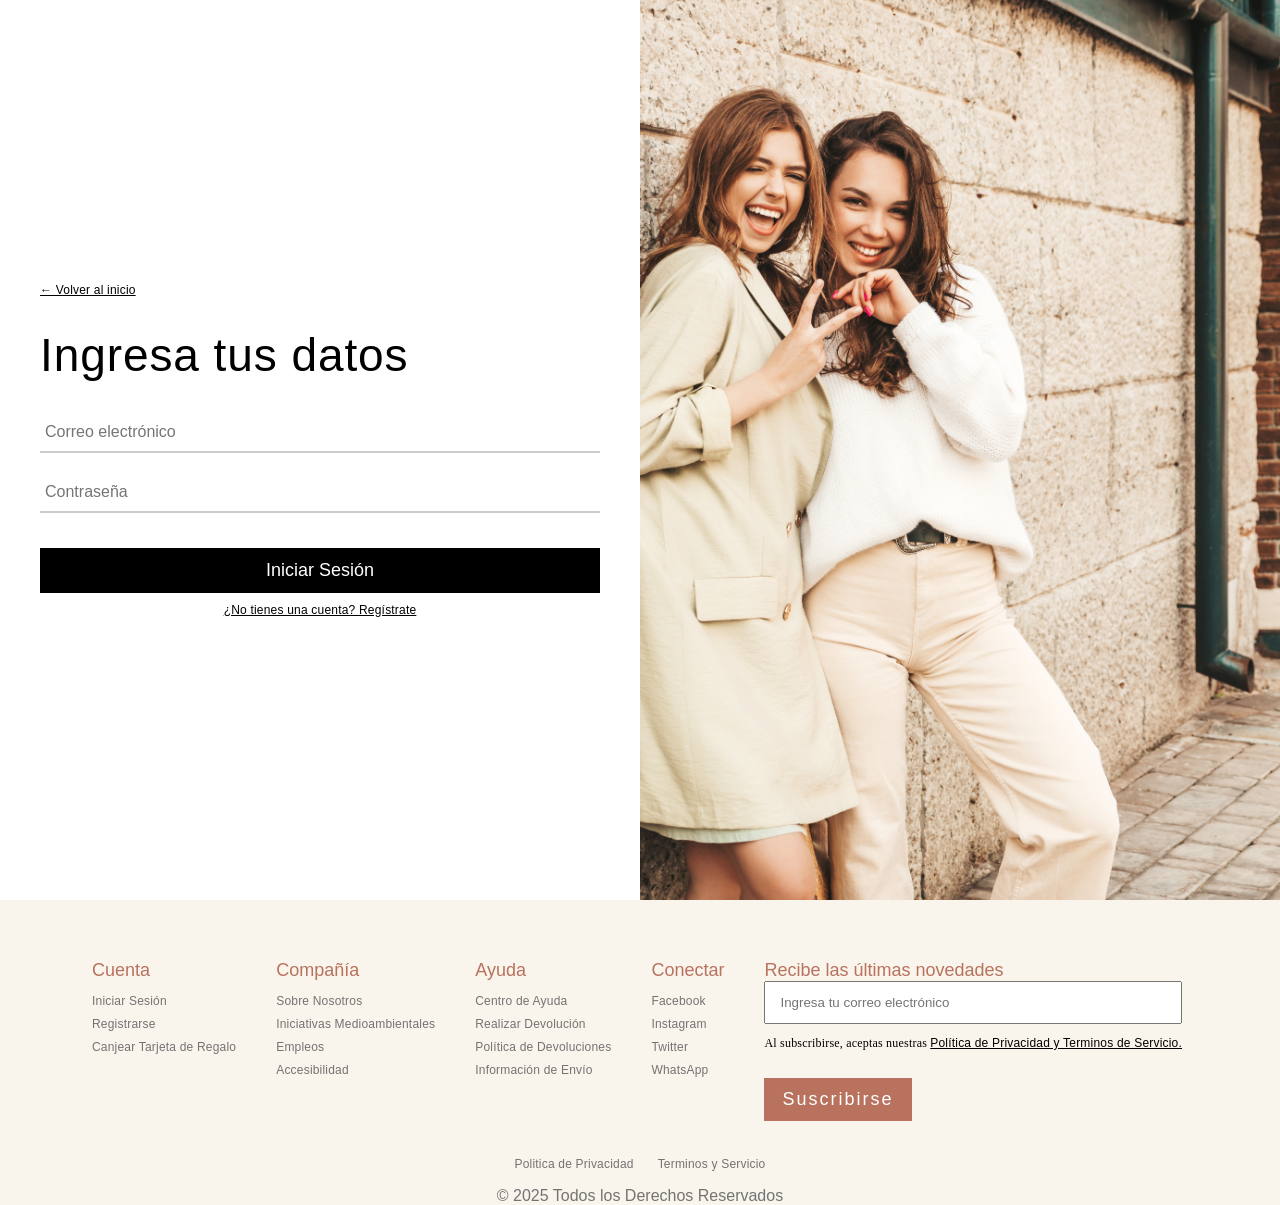
<file: API/ProyectoZOGLEY/wwwroot/editarPerfil.html>
<!DOCTYPE html>
<html lang="es">

<head>
    <meta charset="UTF-8">
    <meta name="viewport" content="width=device-width, initial-scale=1.0">
    <title>Editar Perfil - Zogley</title>

    <!-- CSS -->
    <link rel="stylesheet" href="css/index/reset.css">
    <link rel="stylesheet" href="css/index/tipografia.css">
    <link rel="stylesheet" href="css/perfil/editarPerfil.css">
</head>

<body>
    <main class="perfil-container">
        <a href="index.html" class="volver-inicio" style="color: black;">← Volver al inicio</a>
        <!-- Encabezado del perfil -->
        <div class="perfil-header">
            <div class="avatar">
                <svg class="icono-avatar" aria-hidden="true">
                    <use href="Recursos/Iconos/iconos.svg#icon-user"></use>
                </svg>
            </div>

            <div class="info-usuario">
                <h1 id="nombre-usuario">Usuario</h1>
                <p id="email-usuario">email@ejemplo.com</p>
            </div>
        </div>

        <!-- Formulario de edición -->
        <div class="form-container">
            <h2>Editar Perfil</h2>


            <form id="form-editar-perfil">

                <div class="input-group">
                    <label for="nombre">Nombre Completo</label>
                    <input type="text" id="nombre" placeholder="Tu nombre completo" maxlength="150" required>
                </div>

                <div class="input-group">
                    <label for="email">Email</label>
                    <input type="email" id="email" placeholder="tu@email.com" maxlength="150" required>
                </div>

                <div class="input-group">
                    <label for="telefono">Teléfono</label>
                    <input type="tel" id="telefono" placeholder="+507 6000-0000" maxlength="30">
                </div>

                <div class="input-group">
                    <label for="direccion">Dirección</label>
                    <textarea id="direccion" placeholder="Calle, casa, barriada, edificio..." rows="2"
                        maxlength="250"></textarea>
                </div>

                <div class="input-group">
                    <label for="distrito">Distrito</label>
                    <input type="text" id="distrito" placeholder="Ej. Panamá" maxlength="100">
                </div>

                <div class="input-group">
                    <label for="provincia">Provincia</label>
                    <input type="text" id="provincia" placeholder="Ej. Panamá" maxlength="100">
                </div>

                <div class="botones">
                    <button type="submit" class="btn-guardar">
                        Guardar Cambios
                    </button>

                    <button type="button" class="btn-cancelar" onclick="window.history.back()">
                        Cancelar
                    </button>
                </div>

            </form>

        </div>

        <!-- Sección de acciones -->
        <div class="acciones-container">
            <h2>Opciones</h2>

            <button class="btn-accion" onclick="window.location.href='mis-compras.html'">
                Mis Compras
            </button>

            <button class="btn-accion" onclick="window.location.href='favoritos.html'">
                Favoritos
            </button>

            <button class="btn-accion btn-cerrar-sesion" onclick="cerrarSesion()">
                Cerrar Sesión
            </button>
        </div>
    </main>

    <script src="js/init.js"></script>
    <script src="js/scriptApi.js"></script>
    <script src="js/editarPerfil.js"></script>
</body>

</html>
</file>
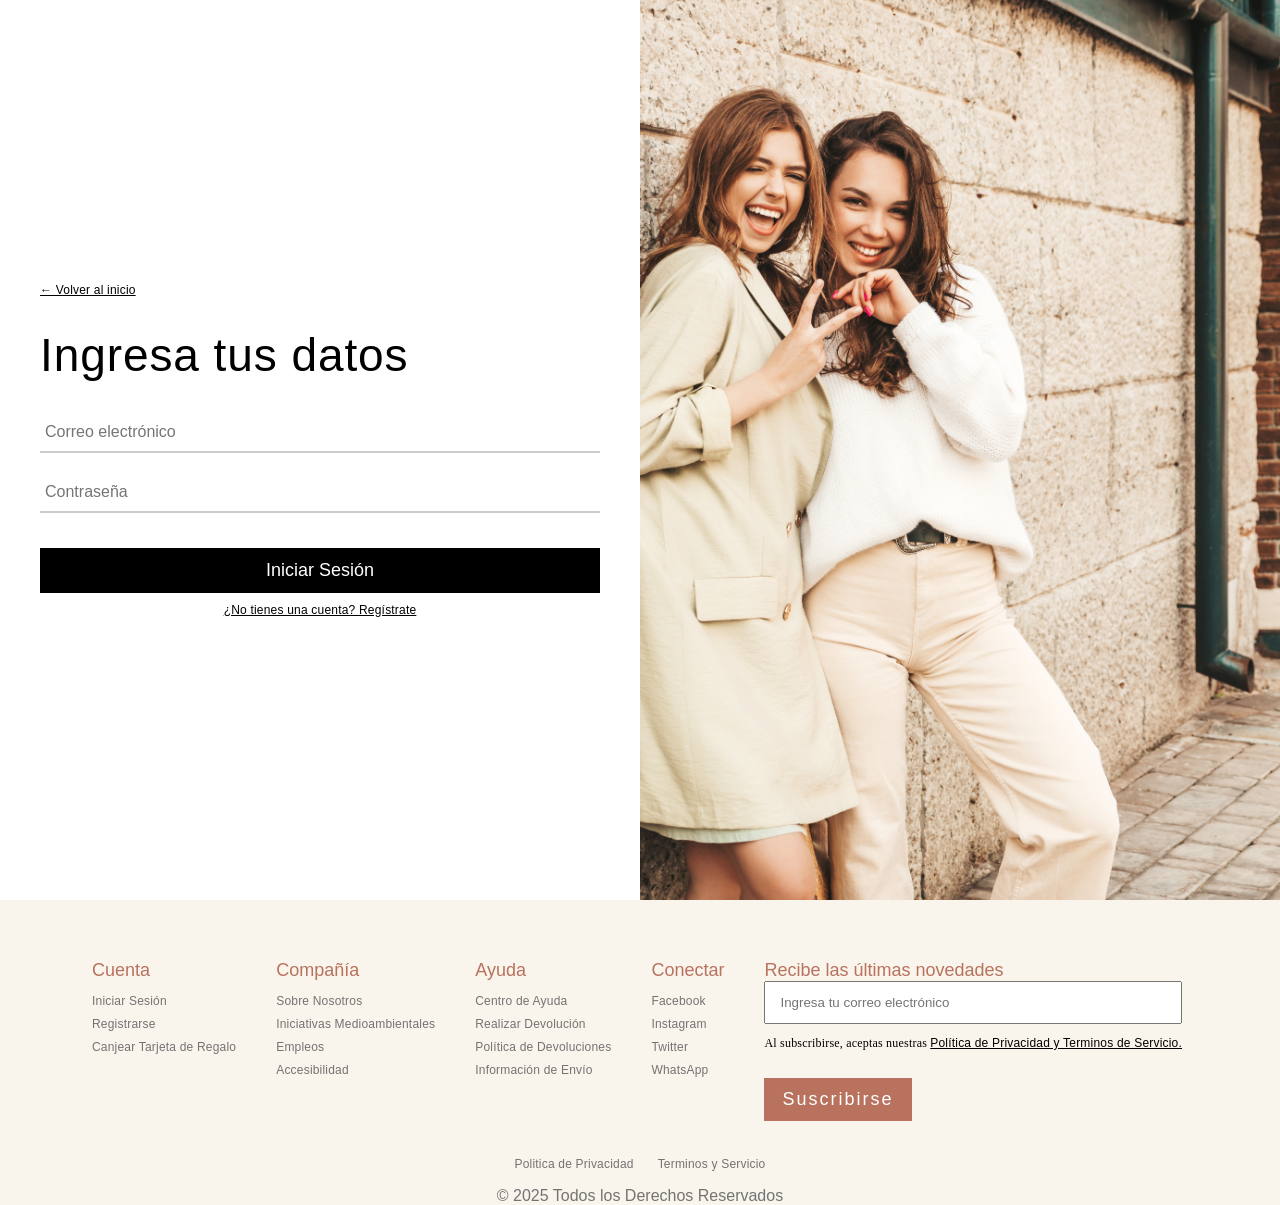
<file: API/ProyectoZOGLEY/wwwroot/login.html>
<!DOCTYPE html>
<html lang="es">

<head>
    <meta charset="UTF-8">
    <meta name="viewport" content="width=device-width, initial-scale=1.0">
    <title>Inicia sesion - Zogley</title>

    <!-- ESTILOS GLOBALES -->
    <link rel="stylesheet" href="css/index/reset.css">
    <link rel="stylesheet" href="css/index/tipografia.css">
    <link rel="stylesheet" href="css/index/footer.css">
    <link rel="stylesheet" href="css/index/overlay.css">

    <!-- ESTILO DEL FORM LOGIN/REGISTRO -->
    <link rel="stylesheet" href="css/registro-login/registro-login.css">
</head>

<body>

    <!-- ================================
            CONTENIDO PRINCIPAL
    =================================== -->
    <main>
        
        <!-- ========== FORMULARIO DE LOGIN ========== -->
        <div id="form" class="formulario">

            <a href="index.html" class="volver-inicio">← Volver al inicio</a>
            <form id="loginForm" method="post">
                <h1>Ingresa tus datos</h1>

                <!-- Correo -->
                <div class="campo">
                    <input id="Useremail" type="text" autocomplete="UserEmail" required placeholder="Correo electrónico">
                    <div class="error" style="color: red;"></div>
                    <div id="error-email" style="color: red;"></div>

                </div>

                <!-- Contraseña -->
                <div class="campo">
                    <input id="password" type="password" autocomplete="password" required placeholder="Contraseña">
                    <div class="error" style="color: red;"></div>
                    <div id="error-contraseña" style="color: red;"></div>

                </div>

                <button id="iniciarSesion" type="submit">Iniciar Sesión</button>
            </form>

            <!-- Enlace a registro -->
            <a href="signin.html" style="margin-top: 10px; color: black;">
                ¿No tienes una cuenta? Regístrate
            </a>
        </div>

        <!-- Imagen lateral -->
        <img src="Recursos/imagenes/FondoimagenBackground.jpeg">

    </main>


    <!-- Contenedor (vacío, probablemente para dinamismo) -->
    <div id="contenido-main"></div>


    <!-- ================================
                 FOOTER
    =================================== -->
    <footer>

        <div class="footer">

            <!-- Cuenta -->
            <div class="footer-container">
                <h3 style="color:#b8725e;">Cuenta</h3>
                <ul>
                    <li><a href>Iniciar Sesión</a></li>
                    <li><a href>Registrarse</a></li>
                    <li><a href>Canjear Tarjeta de Regalo</a></li>
                </ul>
            </div>

            <!-- Compañía -->
            <div class="footer-container">
                <h3 style="color:#b8725e;">Compañía</h3>
                <ul>
                    <li><a href>Sobre Nosotros</a></li>
                    <li><a href>Iniciativas Medioambientales</a></li>
                    <li><a href>Empleos</a></li>
                    <li><a href>Accesibilidad</a></li>
                </ul>
            </div>

            <!-- Ayuda -->
            <div class="footer-container">
                <h3 style="color:#b8725e;">Ayuda</h3>
                <ul>
                    <li><a href>Centro de Ayuda</a></li>
                    <li><a href>Realizar Devolución</a></li>
                    <li><a href>Política de Devoluciones</a></li>
                    <li><a href>Información de Envío</a></li>
                </ul>
            </div>

            <!-- Redes sociales -->
            <div class="footer-container">
                <h3 style="color:#b8725e;">Conectar</h3>
                <ul>
                    <li><a href>Facebook</a></li>
                    <li><a href>Instagram</a></li>
                    <li><a href>Twitter</a></li>
                    <li><a href>WhatsApp</a></li>
                </ul>
            </div>

            <!-- Subscripción -->
            <div class="footer-subscription">
                <h3 style="color: #b8725e; font-weight: 400;">
                    Recibe las últimas novedades
                </h3>

                <input type="email" placeholder="Ingresa tu correo electrónico">

                <p style="font-weight: 400;">
                    Al subscribirse, aceptas nuestras
                    <a href>Política de Privacidad y Terminos de Servicio.</a>
                </p>

                <button type="submit">Suscribirse</button>
            </div>

        </div>

        <!-- Políticas -->
        <div class="politicaterminos">
            <a href>Politica de Privacidad</a>
            <a href>Terminos y Servicio</a>
        </div>

        <!-- Derechos reservados -->
        <div style="text-align: center; color: #737373;">
            © 2025 Todos los Derechos Reservados
        </div>

    </footer>

    <!-- SCRIPT DE VALIDACIONES -->
    <script src="js/scriptApi.js"></script>
    <script src="js/scriptlogin.js"></script>

</body>

</html>
</file>
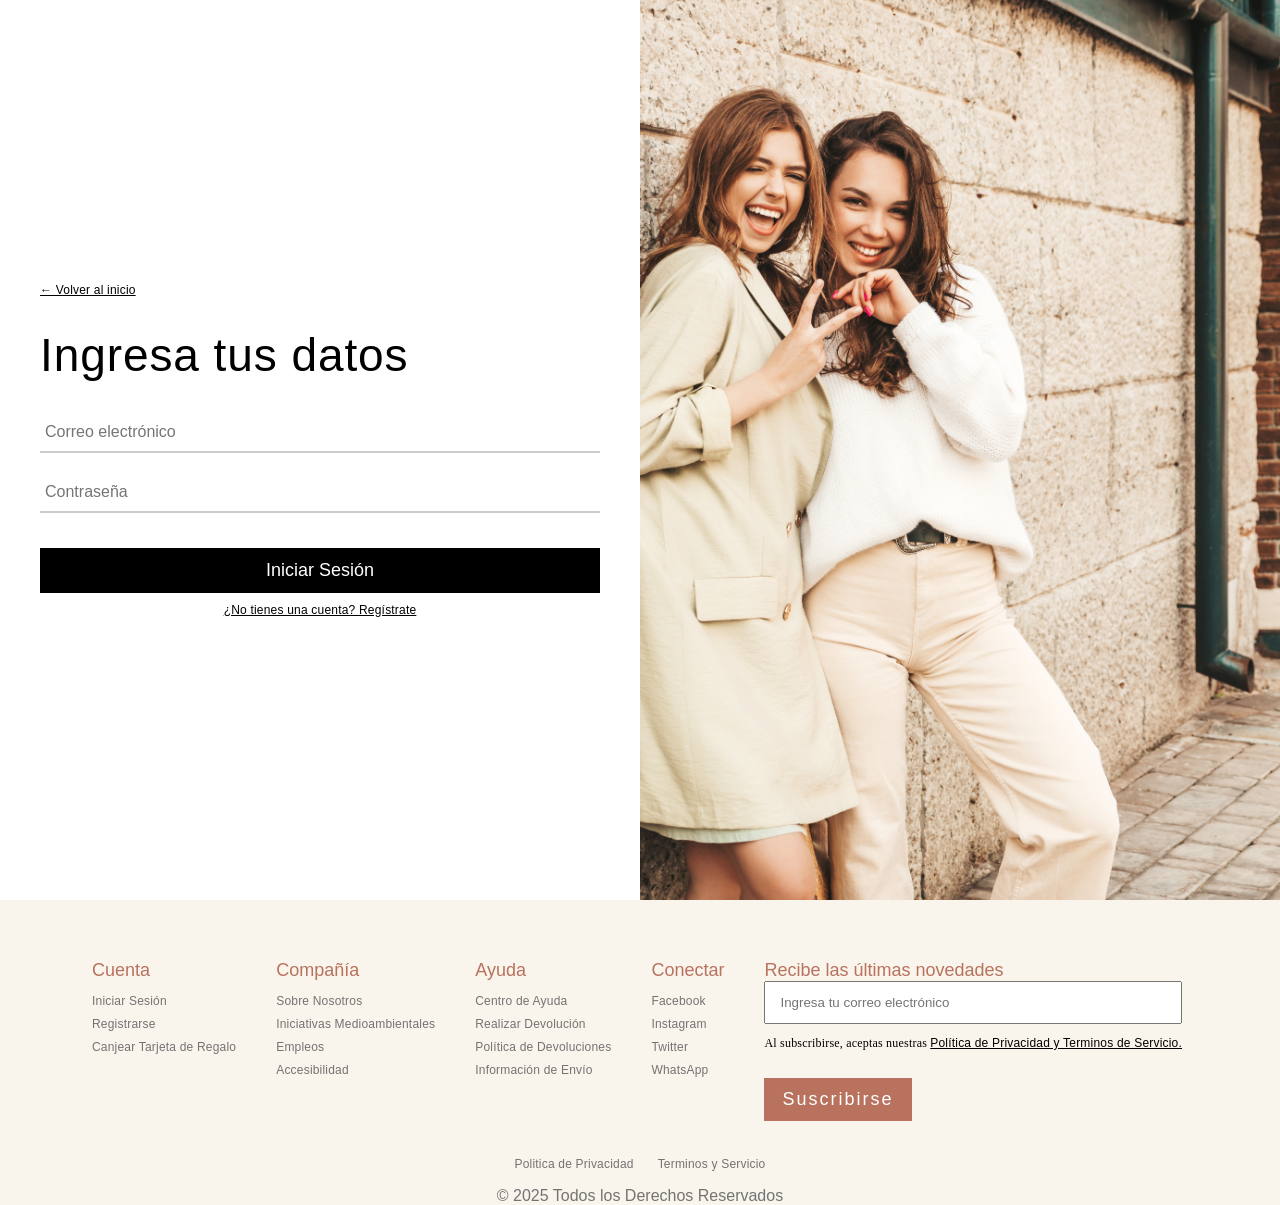
<file: API/ProyectoZOGLEY/wwwroot/procesar-transaccion.html>
<!DOCTYPE html>
<html lang="es">
<head>
    <meta charset="UTF-8">
    <meta name="viewport" content="width=device-width, initial-scale=1.0">
    <title>Procesar Pedido - Zogley</title>
    <link rel="stylesheet" href="css/procesarTransaccion/procesar-transaccion.css">
</head>
<body>
    <div class="container">
        <!-- Header -->
        <header class="header-proceso">
            <button class="btn-volver" onclick="window.location.href='index.html'">
                ← Volver al inicio
            </button>
            <h1>Finalizar Pedido</h1>
        </header>

        <div class="contenido-principal">
            <!-- Columna Izquierda: Formulario -->
            <div class="columna-formulario">
                <!-- Datos del Usuario -->
                <section class="seccion-card">
                    <h2>Datos del Cliente</h2>
                    <form id="form-usuario">
                        <div class="form-group">
                            <label for="nombre">Nombre Completo *</label>
                            <input type="text" id="nombre" required placeholder="Tu nombre">
                        </div>
                        
                        <div class="form-group">
                            <label for="email">Correo Electrónico *</label>
                            <input type="email" id="email" required placeholder="tu@email.com">
                        </div>
                        
                        <div class="form-group">
                            <label for="telefono">Teléfono *</label>
                            <input type="tel" id="telefono" required placeholder="+507 1234-5678">
                        </div>
                    </form>
                </section>

                <!-- Método de Entrega -->
                <section class="seccion-card">
                    <h2>Método de Entrega</h2>
                    <div class="opciones-entrega">
                        <label class="opcion-entrega active" data-tipo="recoger">
                            <input type="radio" name="entrega" value="recoger" checked>
                            <div class="opcion-contenido">
                                <span class="icono">📦</span>
                                <div>
                                    <strong>Recoger en Tienda</strong>
                                    <small>Sin costo adicional</small>
                                </div>
                            </div>
                        </label>
                        
                        <label class="opcion-entrega" data-tipo="envio">
                            <input type="radio" name="entrega" value="envio">
                            <div class="opcion-contenido">
                                <span class="icono">🚚</span>
                                <div>
                                    <strong>Envío a Domicilio</strong>
                                    <small>Costo según ubicación</small>
                                </div>
                            </div>
                        </label>
                    </div>

                    <!-- Dirección de Envío (oculto inicialmente) -->
                    <div id="seccion-direccion" class="seccion-direccion" style="display: none;">
                        <h3>Dirección de Envío</h3>
                        <div class="form-group">
                            <label for="direccion">Dirección Completa *</label>
                            <input type="text" id="direccion" placeholder="Calle, número, edificio">
                        </div>
                        
                        <div class="form-row">
                            <div class="form-group">
                                <label for="provincia">Provincia *</label>
                                <input type="text" id="provincia" placeholder="Panamá">
                            </div>
                            
                            <div class="form-group">
                                <label for="distrito">Distrito *</label>
                                <input type="text" id="distrito" placeholder="San Miguelito">
                            </div>
                        </div>
                        
                        <div class="form-group">
                            <label for="referencia">Referencias</label>
                            <textarea id="referencia" rows="2" placeholder="Casa blanca, portón negro..."></textarea>
                        </div>
                    </div>
                </section>

                <!-- Método de pago -->
                <section class="seccion-card">
                    <h2>Método de pago</h2>
                    <div class="form-group">
                        <label for="metodo-pago">Selecciona cómo deseas pagar *</label>
                        <select id="metodo-pago" required>
                            <option value="">Selecciona un método</option>
                            <option value="Contra entrega">Efectivo / tarjeta al recibir o retirar</option>
                            <option value="Tarjeta de crédito/débito">Tarjeta de crédito o débito</option>
                            <option value="Yappy">Yappy</option>
                            <option value="Transferencia bancaria">Transferencia bancaria</option>
                        </select>
                        <small>La tienda registrará el método elegido. Esta versión no procesa cobros electrónicos automáticamente.</small>
                    </div>
                </section>

                <!-- Información Adicional -->
                <section class="seccion-card">
                    <h2>Información Adicional</h2>
                    <div class="form-group">
                        <label for="notas">Notas del Pedido (Opcional)</label>
                        <textarea id="notas" rows="3" placeholder="¿Alguna indicación especial?"></textarea>
                    </div>
                </section>
            </div>

            <!-- Columna Derecha: Resumen del Pedido -->
            <div class="columna-resumen">
                <div class="resumen-sticky">
                    <section class="seccion-card resumen-pedido">
                        <h2>Resumen del Pedido</h2>
                        
                        <div id="lista-productos" class="lista-productos-resumen">
                            <!-- Se llenará dinámicamente -->
                        </div>

                        <div class="totales">
                            <div class="linea-total">
                                <span>Subtotal</span>
                                <span id="subtotal-valor">$0.00</span>
                            </div>
                            <div class="linea-total">
                                <span>Envío</span>
                                <span id="envio-valor">Gratis</span>
                            </div>
                            <div class="linea-total">
                                <span>ITBMS (7%)</span>
                                <span id="itbms-valor">$0.00</span>
                            </div>
                            <div class="linea-total total-final">
                                <span>Total</span>
                                <span id="total-valor">$0.00</span>
                            </div>
                        </div>

                        <button class="btn-confirmar" id="btn-confirmar">
                            Confirmar Pedido
                        </button>

                        <button class="btn-editar-carrito" id="btn-editar">
                            ✏️ Editar Productos
                        </button>
                    </section>
                </div>
            </div>
        </div>
    </div>

    <!-- Modal de Edición -->
    <div id="modal-editar" class="modal">
        <div class="modal-contenido">
            <div class="modal-header">
                <h2>Editar Productos</h2>
                <button class="btn-cerrar-modal">&times;</button>
            </div>
            <div class="modal-body">
                <div id="productos-editables" class="productos-editables">
                    <!-- Se llenará dinámicamente -->
                </div>
            </div>
            <div class="modal-footer">
                <button class="btn-guardar-cambios">Guardar Cambios</button>
            </div>
        </div>
    </div>

    <!-- Modal de Confirmación -->
    <div id="modal-confirmacion" class="modal">
        <div class="modal-contenido modal-confirmacion">
            <div class="icono-exito">✓</div>
            <h2>¡Pedido Confirmado!</h2>
            <p>Tu pedido ha sido registrado exitosamente.</p>
            <p class="numero-pedido">Número de pedido: <strong id="numero-pedido"></strong></p>
            <button class="btn-confirmar" onclick="window.location.href='index.html'">
                Volver al Inicio
            </button>
        </div>
    </div>

    <script src="js/init.js"></script>
    <script src="js/scriptApi.js"></script>
    <script src="js/procesar-transaccion.js"></script>
</body>
</html>
</file>
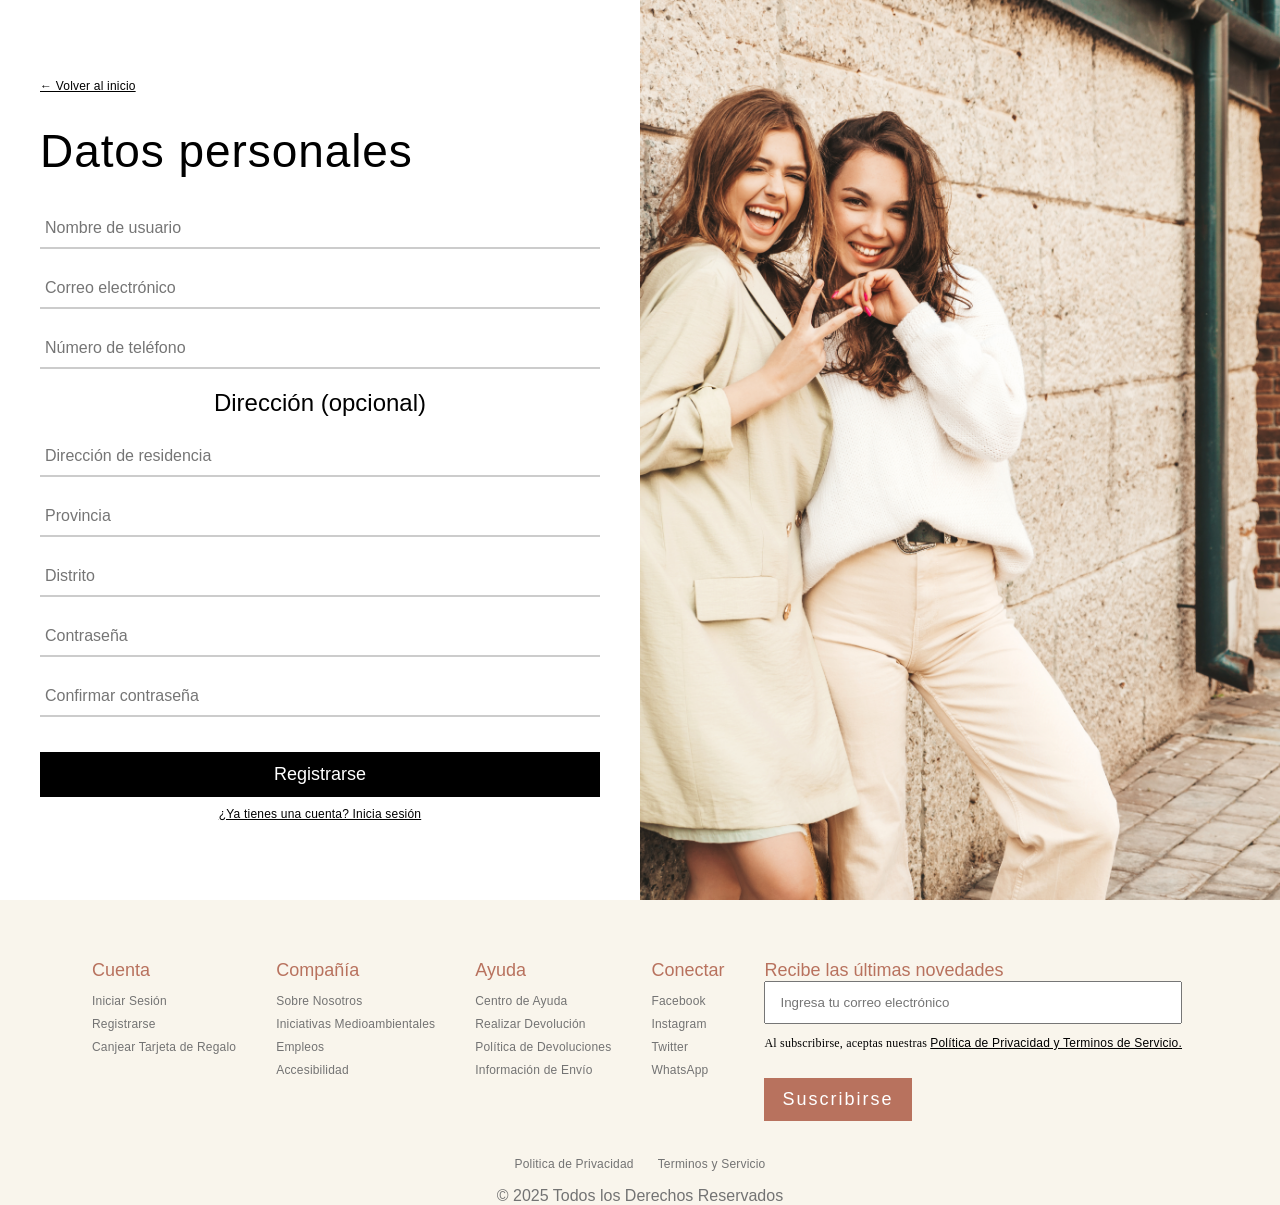
<file: API/ProyectoZOGLEY/wwwroot/signin.html>
<!DOCTYPE html>
<html lang="es">

<head>
    <meta charset="UTF-8">
    <meta name="viewport" content="width=device-width, initial-scale=1.0">
    <title>Registrate - Zogley</title>
    <link rel="stylesheet" href="css/index/reset.css">
    <link rel="stylesheet" href="css/index/tipografia.css">
    <link rel="stylesheet" href="css/index/footer.css">
    <link rel="stylesheet" href="css/index/carrito.css">
    <link rel="stylesheet" href="css/index/overlay.css">
    <link rel="stylesheet" href="css/registro-login/registro-login.css">
</head>

<body>
    <!--REGISTRO-->
    <main>
        
        <div id="form" class="formulario">
            <a href="index.html" class="volver-inicio">← Volver al inicio</a>
            <form id="loginForm" method="post">
                <h1>Datos personales</h1>

                <div class="campo">
                    <input id="Username" type="text" required placeholder="Nombre de usuario">
                    <div class="error"  style="color: red;"></div>
                </div>

                <div class="campo">
                    <input id="Useremail" type="text" required placeholder="Correo electrónico">
                    <div class="error" style="color: red;"></div>
                    <div id="error-email" style="color: red;"></div>
                </div>

                <div class="campo">
                    <input id="phone" type="text" required placeholder="Número de teléfono">
                    <div class="error" style="color: red;"></div>
                    <div id="error-phone" style="color: red;"></div>

                </div>

                <h2>Dirección (opcional)</h2>
                <div class="campo">
                    <input id="address" type="text" placeholder="Dirección de residencia">
                    <div class="error" style="color:red;"></div>
                </div>
                <div class="campo">
                    <input id="province" type="text" placeholder="Provincia">
                    <div class="error" style="color:red;"></div>
                </div>
                <div class="campo">
                    <input id="district" type="text" placeholder="Distrito">
                    <div class="error" style="color:red;"></div>
                </div>

                <div class="campo">
                    <input id="password" type="password" required placeholder="Contraseña">
                    <div class="error" style="color: red;"></div>
                </div>

                <div class="campo">
                    <input id="password2" type="password" required placeholder="Confirmar contraseña">
                    <div class="error" style="color: red;"></div>
                </div>

                <button id="registrarse" type="submit">Registrarse</button>
            </form>

            <a href="login.html" style="margin-top: 10px; color: black;">¿Ya tienes una cuenta? Inicia sesión</a>
        </div>

        <img src="Recursos/imagenes/FondoimagenBackground.jpeg" alt="">
    </main>

    <!--FOOTER-->
    <footer>
        <div class="footer">
            <div class="footer-container">
                <h3 style="color:#b8725e;">Cuenta</h3>
                <ul>
                    <li><a href>Iniciar Sesión</a></li>
                    <li><a href>Registrarse</a></li>
                    <li><a href>Canjear Tarjeta de Regalo</a></li>
                </ul>
            </div>

            <div class="footer-container">
                <h3 style="color:#b8725e;">Compañía</h3>
                <ul>
                    <li><a href>Sobre Nosotros</a></li>
                    <li><a href>Iniciativas Medioambientales</a></li>
                    <li><a href>Empleos</a></li>
                    <li><a href>Accesibilidad</a></li>
                </ul>
            </div>

            <div class="footer-container">
                <h3 style="color:#b8725e;">Ayuda</h3>
                <ul>
                    <li><a href>Centro de Ayuda</a></li>
                    <li><a href>Realizar Devolución</a></li>
                    <li><a href>Política de Devoluciones</a></li>
                    <li><a href>Información de Envío</a></li>
                </ul>
            </div>

            <div class="footer-container">
                <h3 style="color:#b8725e;">Conectar</h3>
                <ul>
                    <li><a href>Facebook</a></li>
                    <li><a href>Instagram</a></li>
                    <li><a href>Twitter</a></li>
                    <li><a href>WhatsApp</a></li>
                </ul>
            </div>

            <div class="footer-subscription">
                <h3 style="color: #b8725e; font-weight: 400;">Recibe las últimas novedades</h3>
                <input type="email" placeholder="Ingresa tu correo electrónico">
                <p style="font-weight: 400;">
                    Al subscribirse, aceptas nuestras <a href>Política de Privacidad y Terminos de Servicio.</a>
                </p>
                <button type="submit">Suscribirse</button>
            </div>
        </div>

        <div class="politicaterminos">
            <a href>Politica de Privacidad</a>
            <a href>Terminos y Servicio</a>
        </div>

        <div style="text-align: center; color: #737373;">
            © 2025 Todos los Derechos Reservados
        </div>
    </footer>

    <script src="js/scriptApi.js"></script>
    <script src="js/scriptregistro.js"></script>
</body>

</html>
</file>
<file: API/ProyectoZOGLEY/wwwroot/css/index/tipografia.css>
h1 {
  white-space: nowrap;
  overflow: hidden;
  text-overflow: ellipsis;
  font-size: 46px;
  font-style: normal;
  font-weight: 400;
  letter-spacing: 0.92px;
}

h2 {
  text-align: center;
  font-size: 24px;
  font-style: normal;
  font-weight: 400;
}

h3 {
  font-size: 18px;
  font-style: normal;
  font-weight: 400;
}

a {
  text-align: center;
  font-size: 12px;
  font-style: normal;
  font-weight: 300;
  letter-spacing: 0.2px;
}

p {
  color: var(--white, #fff);
  text-align: center;
  font-family: "Maison Neue";
  font-size: 12px;
  font-style: normal;
  font-weight: 700;
  letter-spacing: 0.2px;
}

body {
  margin: 0;
  font-family: "Maison Neue";
}

section {
  width: 100%;
}
</file>
<file: API/ProyectoZOGLEY/wwwroot/css/perfil/editarPerfil.css>
/* css/perfil/editar-perfil.css */
body {
    background: #f9f5ec;
    font-family: Arial, sans-serif;
    margin: 0;
    padding: 20px;
}

.perfil-container {
    max-width: 500px;
    margin: 40px auto;
    background: white;
    border-radius: 12px;
    padding: 30px;
    box-shadow: 0 4px 12px rgba(184, 114, 94, 0.15);
}

/* Header del perfil */
.perfil-header {
    display: flex;
    align-items: center;
    gap: 20px;
    margin-bottom: 30px;
    padding-bottom: 20px;
    border-bottom: 2px solid #f0e6dd;
}

.avatar {
    width: 80px;
    height: 80px;
    background: #b8725e;
    border-radius: 50%;
    display: flex;
    align-items: center;
    justify-content: center;
}

.icono-avatar {
    width: 40px;
    height: 40px;
    color: white;
}

.info-usuario h1 {
    color: #5a3921;
    margin: 0 0 5px 0;
    font-size: 1.5rem;
}

.info-usuario p {
    color: #8a715e;
    margin: 0;
    font-size: 0.95rem;
}

/* Formulario */
.form-container {
    margin-bottom: 30px;
}

.form-container h2, .acciones-container h2 {
    color: #b8725e;
    font-size: 1.3rem;
    margin-bottom: 20px;
    padding-bottom: 10px;
    border-bottom: 1px solid #f0e6dd;
}

.input-group {
    margin-bottom: 15px;
}

.input-group label {
    display: block;
    margin-bottom: 5px;
    color: #8a715e;
    font-weight: 600;
    font-size: 0.9rem;
}

.input-group input,
.input-group textarea {
    width: 100%;
    padding: 10px;
    border: 1px solid #ddd;
    border-radius: 6px;
    font-size: 0.95rem;
    box-sizing: border-box;
}

.input-group textarea {
    resize: vertical;
}

.botones {
    display: flex;
    gap: 10px;
    margin-top: 25px;
}

.btn-guardar {
    flex: 1;
    background: #b8725e;
    color: white;
    border: none;
    padding: 12px;
    border-radius: 6px;
    font-weight: 600;
    cursor: pointer;
}

.btn-cancelar {
    flex: 1;
    background: #f0e6dd;
    color: #8a715e;
    border: 1px solid #ddd;
    padding: 12px;
    border-radius: 6px;
    font-weight: 600;
    cursor: pointer;
}

/* Acciones */
.acciones-container {
    padding-top: 20px;
    border-top: 2px solid #f0e6dd;
}

.btn-accion {
    display: block;
    width: 100%;
    background: white;
    border: 1px solid #ddd;
    padding: 12px;
    border-radius: 6px;
    margin-bottom: 10px;
    text-align: left;
    cursor: pointer;
    color: #5a3921;
}

.btn-accion:hover {
    background: #f9f5ec;
}

.btn-cerrar-sesion {
    color: #ff4444;
    border-color: #ffcccc;
    margin-top: 20px;
}
</file>
<file: API/ProyectoZOGLEY/wwwroot/css/index/footer.css>
footer {
    display: flex;
    background-color: #f9f5ec;
    padding: 40px 72px 0 72px;
    flex-direction: column;
    overflow-x: hidden;
}

footer h3{
    margin: 0;
}

div.footer button{
    padding: 11px 18px;
    color: white;
    border: none;
    background-color: #b8725e;
    font-weight: 400;
    letter-spacing: 2px;
    width: fit-content;
    transition: transform 0.5s ease, background-color 0.5s ease;
}

div.footer button:hover{
    background-color: #a05c4e;
    cursor: pointer;
    transform: scale(1.05);
}

footer p{
    color: black;
}

footer a{
    color: black;
    transition: transform 0.5s ease;
}

div.footer {
    display: flex;
    flex-direction: row;
    justify-content: flex-start;
    
}

div.footer-subscription
{
    padding: 20px  ;
}

footer input{
    width: 100%;
    display: flex;
    padding: 12px 14px;
    align-items: center;
    gap: 10px;
    align-self: stretch;
}

div.footer-container a,li,ul{
    margin: 0;
    padding: 5px 0  0 0;
    color: #737373;
    text-decoration: none;
    list-style: none;
}

.footer-container {
     padding: 20px;
}

.politicaterminos {
    padding: 16PX;
    gap: 24px;
    display: flex;
    align-items: center;
    justify-content: center;
}

.politicaterminos a{
    text-decoration: none;
    color: #737373;
}
</file>
<file: API/ProyectoZOGLEY/wwwroot/css/index/overlay.css>
#overlay{
    display: none;
    height: 100%;
    width: 100%;
    position: fixed;
    top: 0;
    left: 0;
    background-color: rgba(0, 0, 0, 0.5);
    backdrop-filter: blur(5px);
    z-index: 3;
}
</file>
<file: API/ProyectoZOGLEY/wwwroot/css/registro-login/registro-login.css>
/* REGISTRO */

main {
  display: flex;
  flex-direction: row;
  align-items: center;
  justify-content: center;
  width: 100%;
  height: 100vh;
  box-sizing: border-box;
}

.volver-inicio{
  display: flex;
  color: black;
}

/* FORMULARIO */
.formulario {
  width: 50%;
  padding: 40px;
  display: flex;
  flex-direction: column;
  justify-content: center;
}

.campo {
  margin-bottom: 20px;
}

/* INPUTS */
main input {
  width: 100%;
  padding: 10px 5px;
  border: none;
  border-bottom: 2px solid #ccc;
  background: transparent;
  outline: none;
  font-size: 16px;
  transition: 0.3s ease;
}

main input:focus {
  border-bottom: 2px solid #000;
}

/* IMAGEN */
img {
  width: 50%;
  height: 100%;
  object-fit: cover;
}

/* BOTÓN */
button {
  width: 100%;
  padding: 12px;
  margin-top: 15px;
  font-size: 18px;
  border: none;
  background: #000;
  color: white;
  cursor: pointer;
  transition: 0.3s ease;
}

button:hover {
  background: #333;
}
</file>
<file: API/ProyectoZOGLEY/wwwroot/css/procesarTransaccion/procesar-transaccion.css>
* {
    margin: 0;
    padding: 0;
    box-sizing: border-box;
}

body {
    font-family: 'Segoe UI', Tahoma, Geneva, Verdana, sans-serif;
    background-color: #F9F5EC;
    color: #333;
    line-height: 1.6;
}

.container {
    max-width: 1400px;
    margin: 0 auto;
    padding: 20px;
}

/* Header */
.header-proceso {
    background: white;
    padding: 20px 30px;
    border-radius: 12px;
    margin-bottom: 30px;
    box-shadow: 0 2px 8px rgba(0, 0, 0, 0.08);
    display: flex;
    align-items: center;
    gap: 20px;
}

.btn-volver {
    background: transparent;
    border: 2px solid #b8725e;
    color: #b8725e;
    padding: 10px 20px;
    border-radius: 8px;
    cursor: pointer;
    font-size: 14px;
    font-weight: 600;
    transition: all 0.3s ease;
}

.btn-volver:hover {
    background: #b8725e;
    color: white;
}

.header-proceso h1 {
    color: #b8725e;
    font-size: 28px;
    font-weight: 700;
}

/* Layout Principal */
.contenido-principal {
    display: grid;
    grid-template-columns: 1fr 400px;
    gap: 30px;
    align-items: start;
}

/* Secciones Card */
.seccion-card {
    background: white;
    padding: 30px;
    border-radius: 12px;
    box-shadow: 0 2px 8px rgba(0, 0, 0, 0.08);
    margin-bottom: 20px;
}

.seccion-card h2 {
    color: #b8725e;
    font-size: 20px;
    margin-bottom: 20px;
    font-weight: 600;
}

.seccion-card h3 {
    color: #333;
    font-size: 16px;
    margin: 20px 0 15px 0;
    font-weight: 600;
}

/* Formulario */
.form-group {
    margin-bottom: 20px;
}

.form-group label {
    display: block;
    margin-bottom: 8px;
    color: #555;
    font-weight: 500;
    font-size: 14px;
}

.form-group input,
.form-group textarea {
    width: 100%;
    padding: 12px 15px;
    border: 2px solid #e0e0e0;
    border-radius: 8px;
    font-size: 14px;
    transition: all 0.3s ease;
    font-family: inherit;
}

.form-group input:focus,
.form-group textarea:focus {
    outline: none;
    border-color: #b8725e;
    box-shadow: 0 0 0 3px rgba(184, 114, 94, 0.1);
}

.form-row {
    display: grid;
    grid-template-columns: 1fr 1fr;
    gap: 15px;
}

/* Opciones de Entrega */
.opciones-entrega {
    display: grid;
    gap: 15px;
}

.opcion-entrega {
    display: block;
    padding: 20px;
    border: 2px solid #e0e0e0;
    border-radius: 12px;
    cursor: pointer;
    transition: all 0.3s ease;
    position: relative;
}

.opcion-entrega input[type="radio"] {
    position: absolute;
    opacity: 0;
}

.opcion-entrega:hover {
    border-color: #b8725e;
    background: #fff8f5;
}

.opcion-entrega.active {
    border-color: #b8725e;
    background: #fff8f5;
    box-shadow: 0 0 0 3px rgba(184, 114, 94, 0.1);
}

.opcion-contenido {
    display: flex;
    align-items: center;
    gap: 15px;
}

.opcion-contenido .icono {
    font-size: 32px;
}

.opcion-contenido strong {
    display: block;
    color: #333;
    font-size: 16px;
    margin-bottom: 4px;
}

.opcion-contenido small {
    color: #666;
    font-size: 13px;
}

/* Sección Dirección */
.seccion-direccion {
    margin-top: 25px;
    padding-top: 25px;
    border-top: 2px solid #f0f0f0;
}

/* Resumen del Pedido */
.columna-resumen {
    position: relative;
}

.resumen-sticky {
    position: sticky;
    top: 20px;
}

.resumen-pedido {
    margin-bottom: 0;
}

.lista-productos-resumen {
    max-height: 400px;
    overflow-y: auto;
    margin-bottom: 20px;
    padding-right: 5px;
}

.lista-productos-resumen::-webkit-scrollbar {
    width: 6px;
}

.lista-productos-resumen::-webkit-scrollbar-track {
    background: #f1f1f1;
    border-radius: 10px;
}

.lista-productos-resumen::-webkit-scrollbar-thumb {
    background: #b8725e;
    border-radius: 10px;
}

.producto-item {
    display: flex;
    gap: 15px;
    padding: 15px;
    border: 1px solid #f0f0f0;
    border-radius: 8px;
    margin-bottom: 12px;
    transition: all 0.2s ease;
}

.producto-item:hover {
    border-color: #b8725e;
    background: #fff8f5;
}

.producto-imagen {
    width: 70px;
    height: 70px;
    object-fit: cover;
    border-radius: 6px;
    flex-shrink: 0;
}

.producto-info {
    flex: 1;
}

.producto-nombre {
    font-weight: 600;
    color: #333;
    margin-bottom: 4px;
    font-size: 14px;
}

.producto-detalles {
    font-size: 13px;
    color: #666;
    margin-bottom: 6px;
}

.producto-precio-cantidad {
    display: flex;
    justify-content: space-between;
    align-items: center;
    font-size: 14px;
}

.producto-cantidad {
    color: #666;
}

.producto-precio {
    font-weight: 600;
    color: #b8725e;
}

/* Totales */
.totales {
    border-top: 2px solid #f0f0f0;
    padding-top: 20px;
    margin-bottom: 20px;
}

.linea-total {
    display: flex;
    justify-content: space-between;
    margin-bottom: 12px;
    font-size: 15px;
    color: #555;
}

.total-final {
    font-size: 20px;
    font-weight: 700;
    color: #333;
    padding-top: 15px;
    border-top: 2px solid #f0f0f0;
    margin-top: 15px;
}

.total-final span:last-child {
    color: #b8725e;
}

/* Botones */
.btn-confirmar {
    width: 100%;
    padding: 16px;
    background: #b8725e;
    color: white;
    border: none;
    border-radius: 8px;
    font-size: 16px;
    font-weight: 600;
    cursor: pointer;
    transition: all 0.3s ease;
    margin-bottom: 10px;
}

.btn-confirmar:hover {
    background: #a5654f;
    transform: translateY(-2px);
    box-shadow: 0 4px 12px rgba(184, 114, 94, 0.3);
}

.btn-editar-carrito {
    width: 100%;
    padding: 14px;
    background: white;
    color: #b8725e;
    border: 2px solid #b8725e;
    border-radius: 8px;
    font-size: 14px;
    font-weight: 600;
    cursor: pointer;
    transition: all 0.3s ease;
}

.btn-editar-carrito:hover {
    background: #fff8f5;
}

/* Modal */
.modal {
    display: none;
    position: fixed;
    top: 0;
    left: 0;
    width: 100%;
    height: 100%;
    background: rgba(0, 0, 0, 0.6);
    z-index: 1000;
    align-items: center;
    justify-content: center;
}

.modal.show {
    display: flex;
}

.modal-contenido {
    background: white;
    border-radius: 16px;
    width: 90%;
    max-width: 700px;
    max-height: 85vh;
    display: flex;
    flex-direction: column;
    box-shadow: 0 10px 40px rgba(0, 0, 0, 0.3);
    animation: modalSlideIn 0.3s ease;
}

@keyframes modalSlideIn {
    from {
        opacity: 0;
        transform: translateY(-30px);
    }
    to {
        opacity: 1;
        transform: translateY(0);
    }
}

.modal-header {
    padding: 25px 30px;
    border-bottom: 2px solid #f0f0f0;
    display: flex;
    justify-content: space-between;
    align-items: center;
}

.modal-header h2 {
    color: #b8725e;
    font-size: 22px;
}

.btn-cerrar-modal {
    background: none;
    border: none;
    font-size: 32px;
    cursor: pointer;
    color: #999;
    line-height: 1;
    transition: color 0.2s;
}

.btn-cerrar-modal:hover {
    color: #b8725e;
}

.modal-body {
    padding: 30px;
    overflow-y: auto;
    flex: 1;
}

.modal-footer {
    padding: 20px 30px;
    border-top: 2px solid #f0f0f0;
}

/* Productos Editables */
.productos-editables {
    display: flex;
    flex-direction: column;
    gap: 20px;
}

.producto-editable {
    display: flex;
    gap: 20px;
    padding: 20px;
    border: 2px solid #f0f0f0;
    border-radius: 12px;
}

.producto-editable-imagen {
    width: 100px;
    height: 100px;
    object-fit: cover;
    border-radius: 8px;
    flex-shrink: 0;
}

.producto-editable-info {
    flex: 1;
}

.producto-editable-nombre {
    font-weight: 600;
    font-size: 16px;
    margin-bottom: 8px;
    color: #333;
}

.producto-editable-detalles {
    color: #666;
    font-size: 14px;
    margin-bottom: 15px;
}

.producto-editable-controles {
    display: flex;
    align-items: center;
    gap: 20px;
}

.control-cantidad {
    display: flex;
    align-items: center;
    gap: 10px;
}

.control-cantidad label {
    font-weight: 500;
    color: #555;
}

.btn-cantidad-modal {
    width: 35px;
    height: 35px;
    border: 2px solid #b8725e;
    background: white;
    color: #b8725e;
    border-radius: 6px;
    font-size: 18px;
    font-weight: 600;
    cursor: pointer;
    transition: all 0.2s;
}

.btn-cantidad-modal:hover {
    background: #b8725e;
    color: white;
}

.cantidad-input {
    width: 60px;
    text-align: center;
    font-weight: 600;
    font-size: 16px;
    padding: 8px;
    border: 2px solid #e0e0e0;
    border-radius: 6px;
}

.btn-eliminar-modal {
    background: #ff4444;
    color: white;
    border: none;
    padding: 8px 16px;
    border-radius: 6px;
    cursor: pointer;
    font-weight: 600;
    transition: all 0.2s;
    margin-left: auto;
}

.btn-eliminar-modal:hover {
    background: #cc0000;
}

.btn-guardar-cambios {
    width: 100%;
    padding: 16px;
    background: #b8725e;
    color: white;
    border: none;
    border-radius: 8px;
    font-size: 16px;
    font-weight: 600;
    cursor: pointer;
    transition: all 0.3s ease;
}

.btn-guardar-cambios:hover {
    background: #a5654f;
}

/* Modal de Confirmación */
.modal-confirmacion {
    max-width: 450px;
    text-align: center;
    padding: 50px 40px;
}

.icono-exito {
    width: 80px;
    height: 80px;
    background: #4CAF50;
    color: white;
    border-radius: 50%;
    display: flex;
    align-items: center;
    justify-content: center;
    font-size: 48px;
    margin: 0 auto 25px;
    animation: popIn 0.4s ease;
}

@keyframes popIn {
    0% {
        transform: scale(0);
    }
    50% {
        transform: scale(1.1);
    }
    100% {
        transform: scale(1);
    }
}

.modal-confirmacion h2 {
    color: #333;
    margin-bottom: 15px;
    font-size: 26px;
}

.modal-confirmacion p {
    color: #666;
    margin-bottom: 15px;
    font-size: 16px;
}

.numero-pedido {
    background: #f9f5ec;
    padding: 15px;
    border-radius: 8px;
    margin-bottom: 30px;
}

.numero-pedido strong {
    color: #b8725e;
    font-size: 18px;
}

/* Responsive */
@media (max-width: 1024px) {
    .contenido-principal {
        grid-template-columns: 1fr;
    }

    .resumen-sticky {
        position: static;
    }
}

@media (max-width: 768px) {
    .container {
        padding: 15px;
    }

    .header-proceso {
        padding: 15px 20px;
        flex-direction: column;
        gap: 15px;
        align-items: flex-start;
    }

    .header-proceso h1 {
        font-size: 22px;
    }

    .seccion-card {
        padding: 20px;
    }

    .form-row {
        grid-template-columns: 1fr;
    }

    .producto-editable {
        flex-direction: column;
    }

    .producto-editable-imagen {
        width: 100%;
        height: 200px;
    }

    .modal-contenido {
        width: 95%;
        max-height: 90vh;
    }
}
</file>
<file: API/ProyectoZOGLEY/wwwroot/css/index/carrito.css>
/* ======================= CONTENEDOR PRINCIPAL DEL CARRITO ======================= */
/* Panel lateral derecho que se desliza desde fuera de la pantalla */
.contenedor-carrito {
  color: #b8725e;
  opacity: 0;
  transform: translateX(100%);
  pointer-events: none;
  transition: opacity 0.3s ease, transform 0.3s ease;
  position: fixed;
  top: 0;
  right: 0;
  width: 480px;
  height: 100vh;
  display: flex;
  flex-direction: column;
  background: white;
  box-shadow: -4px 0 20px rgba(0, 0, 0, 0.15);
  z-index: 1020;
}

/* ======================= BADGE CONTADOR ======================= */
/* Círculo con número de productos - aparece en el icono del carrito del header */
.contador-carrito {
  position: absolute;
  right: 1px;
  top: 8px;
  background: #b8725e;
  color: white;
  border-radius: 50%;
  min-width: 15px;
  height: 15px;
  font-size: 11px;
  display: none;
  align-items: center;
  justify-content: center;
  font-weight: bold;
  padding: 0 4px;
  box-shadow: 0 2px 6px rgba(184, 114, 94, 0.4);
}

/* ======================= BOTÓN CERRAR ======================= */
/* X en la esquina superior para cerrar el carrito */
.btn-cerrarcarrito {
  background-color: transparent;
  border: none;
  font-size: 32px;
  font-weight: normal;
  color: #999;
  cursor: pointer;
  padding: 15px 20px;
  transition: all 0.2s ease;
  line-height: 1;
  display: block;
  text-align: right;
}

/* Hover: cambia color y rota */
.btn-cerrarcarrito:hover {
  color: #b8725e;
}

/* ======================= FOOTER: SECCIÓN DE PAGO ======================= */
/* Área fija en la parte inferior con totales y botón de pago */
.contenedor-pagar {
  position: relative;
  width: 100%;
  box-sizing: border-box;
  background: #fafafa;
  padding: 25px;
  border-top: 2px solid #f0f0f0;
  box-shadow: 0 -4px 12px rgba(0, 0, 0, 0.05);
  margin-top: auto;
}

/* Contenedor de las líneas de precio */
.contenedor-subtotal {
  display: flex;
  justify-content: space-between;
  align-items: flex-start;
  width: 100%;
  margin-bottom: 20px;
}

/* Columna izquierda: label y cantidad */
.contenedor-cantidad {
  display: flex;
  flex-direction: column;
  gap: 4px;
}

.contenedor-cantidad p {
  color: #666;
  font-size: 16px;
  font-weight: 600;
  margin: 0;
}

.contenedor-cantidad span {
  color: #999;
  font-size: 13px;
  font-weight: 500;
}

/* Columna derecha: precio total */
.contenedor-precio {
  text-align: right;
}

.contenedor-pagar p {
  color: #b8725e;
  font-size: 18px;
  font-weight: 700;
  margin: 0;
}

/* Precio destacado más grande */
.carrito-precio {
  font-size: 24px !important;
}

/* ======================= BOTÓN PROCEDER AL PAGO ======================= */
/* Botón principal con efectos simples */
.btn-pagar {
  font-weight: 700;
  font-size: 16px;
  background: #b8725e;
  color: white;
  border: none;
  padding: 16px;
  border-radius: 10px;
  cursor: pointer;
  width: 100%;
  transition: all 0.2s ease;
  box-shadow: 0 4px 12px rgba(184, 114, 94, 0.3);
  letter-spacing: 0.5px;
}

/* Hover: se eleva ligeramente */
.btn-pagar:hover {
  transform: translateY(-2px);
  box-shadow: 0 6px 16px rgba(184, 114, 94, 0.4);
  background: #a5654f;
}

/* Click: vuelve a su posición */
.btn-pagar:active {
  transform: translateY(0);
}

/* ======================= ESTADOS DEL CARRITO ======================= */
/* Cuando el checkbox está marcado, el carrito se hace visible */
body:has(#checkbox-carrito:checked) .contenedor-carrito {
  opacity: 1;
  transform: translateX(0);
  pointer-events: auto;
}

/* Muestra el overlay oscuro detrás del carrito */
body:has(#checkbox-carrito:checked) #overlay {
  display: block;
}

/* Previene scroll del body cuando el carrito está abierto */
body:has(#checkbox-carrito:checked) {
  overflow: hidden;
}

/* ======================= TABLA DE PRODUCTOS ======================= */
/* Tabla que contiene todos los productos */
.lista-carrito {
  width: 100%;
  border-collapse: collapse;
  flex: 1;
  overflow: hidden;
}

/* Tbody con scroll vertical */
.lista-carrito tbody {
  display: block;
  max-height: calc(100vh - 250px);
  overflow-y: auto;
  padding: 10px 20px 20px;
}

/* ======================= SCROLLBAR ======================= */
.lista-carrito tbody::-webkit-scrollbar {
  width: 6px;
}

.lista-carrito tbody::-webkit-scrollbar-track {
  background: #f5f5f5;
  border-radius: 10px;
}

.lista-carrito tbody::-webkit-scrollbar-thumb {
  background: #b8725e;
  border-radius: 10px;
}

.lista-carrito tbody::-webkit-scrollbar-thumb:hover {
  background: #a5654f;
}

/* ======================= FILAS DE PRODUCTOS ======================= */
/* Cada producto con bordes y animación de entrada */
.lista-carrito tr {
  display: table;
  width: 100%;
  background: white;
  border-radius: 12px;
  margin-bottom: 15px;
  padding: 15px;
  border: 2px solid #f5f5f5;
  transition: all 0.2s ease;
  animation: slideIn 0.3s ease;
}


.lista-carrito tr:last-child {
  margin-bottom: 0;
}

/* ======================= CELDAS ======================= */
/* Primera celda: imagen */
.lista-carrito td:first-child {
  width: 100px;
  padding: 0;
  align-items: center;
}

/* Imagen del producto */
.lista-carrito img {
  width:100%;
  object-fit: cover;
  border-radius: 10px;
  display: block;
  box-shadow: 0 2px 8px rgba(0, 0, 0, 0.1);
}

/* Segunda celda: información */
.lista-carrito td:last-child {
  padding: 0 0 0 15px;
  vertical-align: top;
}

/* ======================= NOMBRE Y TALLA ======================= */
/* Header del producto */
.nombre-talla-linea {
  display: flex;
  justify-content: space-between;
  align-items: center;
  margin-bottom: 12px;
  padding-bottom: 10px;
  border-bottom: 1px solid #f0f0f0;
}

.nombre-producto {
  font-size: 15px;
  color: #333;
  font-weight: 600;
  line-height: 1.4;
  flex: 1;
  padding-right: 10px;
}

/* Badge de talla */
.talla-producto {
  color: #b8725e;
  font-size: 12px;
  font-weight: 600;
  padding: 4px 10px;
  background: #fff8f5;
  border-radius: 6px;
  border: 1px solid #fde8e3;
}

/* ======================= LAYOUT ======================= */
/* Divide en dos columnas: info y botón eliminar */
.contenido-producto {
  display: flex;
  justify-content: space-between;
  align-items: flex-start;
  gap: 15px;
}

/* ======================= COLUMNA IZQUIERDA ======================= */
/* Información del producto */
.columna-izquierda {
  flex: 1;
  display: flex;
  flex-direction: column;
  gap: 8px;
}

/* ======================= LÍNEA DE CANTIDAD ======================= */
/* Label y controles */
.info-cantidad {
  display: flex;
  align-items: center;
  gap: 10px;
}

.label-cantidad {
  color: #666;
  font-size: 13px;
  font-weight: 600;
  min-width: 70px;
}

/* Grupo de botones +/- */
.controles-cantidad {
  display: flex;
  align-items: center;
  gap: 0;
  border: 2px solid #e0e0e0;
  border-radius: 8px;
  overflow: hidden;
  background: white;
}

/* Botones - y + */
.btn-cantidad {
  width: 32px;
  height: 32px;
  border: none;
  background: transparent;
  cursor: pointer;
  font-size: 16px;
  font-weight: 600;
  color: #b8725e;
  display: flex;
  align-items: center;
  justify-content: center;
  transition: all 0.2s ease;
}

/* Hover: cambia a fondo de color */
.btn-cantidad:hover {
  background: #b8725e;
  color: white;
}

/* Número central */
.cantidad-numero {
  min-width: 35px;
  text-align: center;
  font-size: 14px;
  font-weight: 700;
  color: #333;
  background: #f9f9f9;
  padding: 0 8px;
}

/* ======================= LÍNEA DE PRECIO ======================= */
/* Label y valor del precio unitario */
.info-precio {
  display: flex;
  align-items: center;
  gap: 10px;
}

.precio-label {
  color: #666;
  font-size: 13px;
  font-weight: 600;
  min-width: 70px;
}

.precio-valor {
  color: #333;
  font-size: 14px;
  font-weight: 600;
}

/* ======================= LÍNEA DE SUBTOTAL ======================= */
/* Label y valor del subtotal */
.info-subtotal {
  display: flex;
  align-items: center;
  gap: 10px;
  padding-top: 8px;
  border-top: 1px solid #f5f5f5;
}

.subtotal-label {
  color: #666;
  font-size: 13px;
  font-weight: 600;
  min-width: 70px;
}

/* Valor destacado */
.subtotal-valor {
  color: #b8725e;
  font-weight: 700;
  font-size: 16px;
}

/* ======================= COLUMNA DERECHA ======================= */
/* Botón eliminar */
.columna-derecha {
  display: flex;
  align-items: flex-start;
  justify-content: center;
}

/* Botón X para eliminar */
.btn-eliminar {
  background: #fff;
  border: 2px solid #ffe0dc;
  font-weight: bold;
  font-size: 16px;
  cursor: pointer;
  padding: 6px;
  width: 32px;
  height: 32px;
  border-radius: 8px;
  transition: all 0.2s ease;
  color: #ff6b6b;
  display: flex;
  align-items: center;
  justify-content: center;
}

/* Hover: fondo rojo */
.btn-eliminar:hover {
  background: #ff4444;
  border-color: #ff4444;
  color: white;
  transform: scale(1.1);
}
</file>
